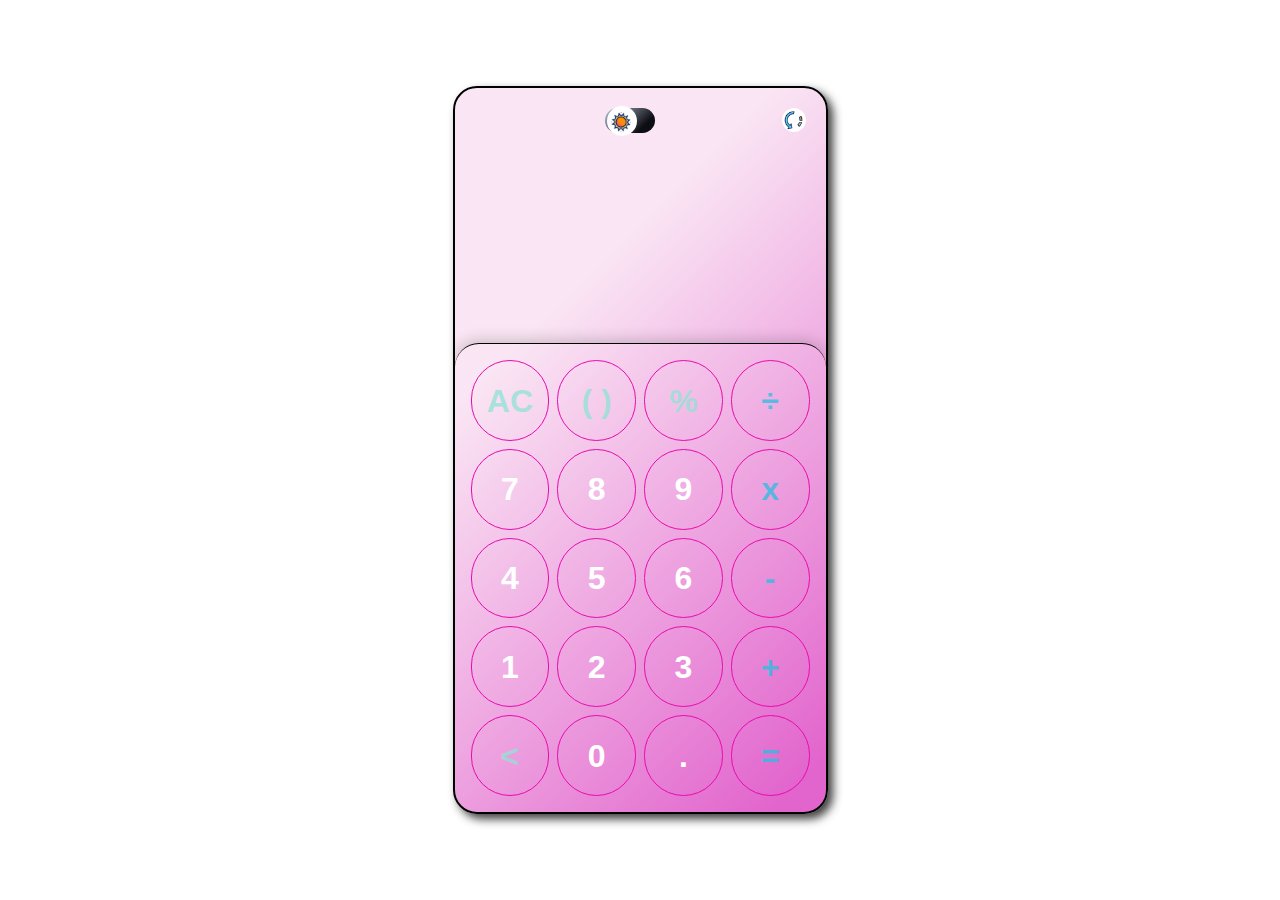
<file: Calculator/index.html>
<!DOCTYPE html>
<html lang="en">
<head>
	<meta charset="UTF-8">
	<meta http-equiv="X-UA-Compatible" content="IE=edge">
	<meta name="viewport" content="width=device-width, initial-scale=1.0">
	<title>Calculator</title>
	<link rel="stylesheet" href="style.css" />
  <link rel="stylesheet" href="https://cdnjs.cloudflare.com/ajax/libs/font-awesome/6.0.0-beta3/css/all.min.css">

</head>
<body>
	
	<div class="app">

		<div class="calculator">
      <div class="theme-toggle">
        <input type="checkbox" id="themeSwitch" />
        <label for="themeSwitch" class="theme-switch-label">
          <div class="theme-switch-icon">
						
            
						<img src="icons/sun.gif" alt="Sun Icon" class="sun-icon">
						<img src="icons/night.gif" alt="Moon Icon" class="moon-icon">
            
          </div>
        </label>
      </div>

			<div class="history-button">
				<img src="icons/rotate.gif" alt="History Icon" class="history-icon">
				
		</div>
      
			<div class="display">
				<div class="content">
					<div class="input"></div>
					<div class="output"></div>
				</div>
			</div>

			<div class="keys">

				<div data-key="clear" class="key action">
					<span>AC</span>
				</div>

				<div data-key="brackets" class="key action">
					<span>( )</span>
				</div>

				<div data-key="%" class="key action">
					<span>%</span>
				</div>

				<div data-key="/" class="key operator">
					<span>÷</span>
				</div>

				<div data-key="7" class="key">
					<span>7</span>
				</div>

				<div data-key="8" class="key">
					<span>8</span>
				</div>

				<div data-key="9" class="key">
					<span>9</span>
				</div>

				<div data-key="*" class="key operator">
					<span>x</span>
				</div>

				<div data-key="4" class="key">
					<span>4</span>
				</div>

				<div data-key="5" class="key">
					<span>5</span>
				</div>

				<div data-key="6" class="key">
					<span>6</span>
				</div>

				<div data-key="-" class="key operator">
					<span>-</span>
				</div>

				<div data-key="1" class="key">
					<span>1</span>
				</div>

				<div data-key="2" class="key">
					<span>2</span>
				</div>

				<div data-key="3" class="key">
					<span>3</span>
				</div>

				<div data-key="+" class="key operator">
					<span>+</span>
				</div>

				<div data-key="backspace" class="key action">
					<span>&lt;</span>
				</div>

				<div data-key="0" class="key">
					<span>0</span>
				</div>

				<div data-key="." class="key">
					<span>.</span>
				</div>
				
				<div data-key="=" class="key operator">
					<span>=</span>
				</div>
			</div>

		</div>

	</div>

	<script src="script.js"></script>
</body>
</html>
</file>
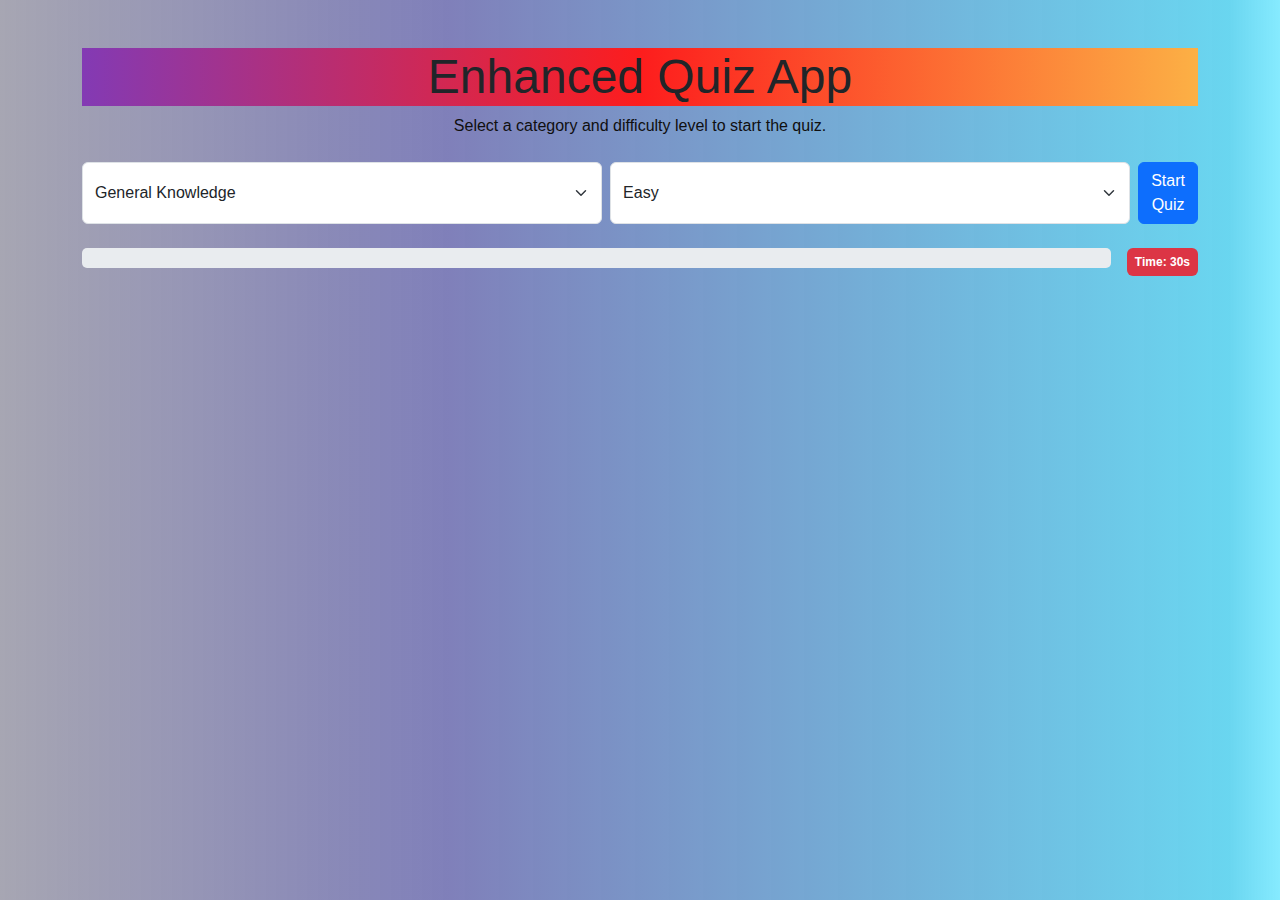
<file: Quiz App/index.html>
<!DOCTYPE html>
<html lang="en">
<head>
    <meta charset="UTF-8">
    <meta name="viewport" content="width=device-width, initial-scale=1.0">
    <title>Enhanced Quiz App</title>
    <link href="https://cdn.jsdelivr.net/npm/bootstrap@5.3.0/dist/css/bootstrap.min.css" rel="stylesheet">
    <link rel="stylesheet" href="styles.css">
</head>
<body>
    <div class="container mt-5">
        <!-- Theme and Dark Mode Toggles -->
        <div class="d-flex justify-content-between">
           
        </div>

        <!-- Quiz Header -->
        <div id="quiz-header" class="text-center">
            <h1>Enhanced Quiz App</h1>
            <p>Select a category and difficulty level to start the quiz.</p>
        </div>

        <!-- Quiz Settings -->
        <div id="quiz-settings" class="d-flex justify-content-center my-4">
            <select id="category" class="form-select me-2">
                <option value="general">General Knowledge</option>
                <option value="science">Science</option>
                <option value="history">History</option>
                <option value="dsa">DSA</option>
            </select>
            <select id="difficulty" class="form-select">
                <option value="easy">Easy</option>
                <option value="medium">Medium</option>
                <option value="hard">Hard</option>
            </select>
            <button id="start-quiz" class="btn btn-primary ms-2">Start Quiz</button>
        </div>

        <!-- Progress Bar and Timer -->
        <div class="d-flex justify-content-between mb-4">
            <div class="progress flex-grow-1 me-3">
                <div id="progress-bar" class="progress-bar" role="progressbar" style="width: 0%;" aria-valuenow="0" aria-valuemin="0" aria-valuemax="100"></div>
            </div>
            <div id="timer" class="badge bg-danger p-2">Time: 30s</div>
        </div>

        <!-- Quiz Content -->
        <div id="quiz-content" class="d-none">
            <div id="question" class="mb-4"></div>
            <div id="options" class="mb-4"></div>
            <div class="d-flex justify-content-between">
                <button id="prev-question" class="btn btn-secondary">Previous</button>
                <button id="next-question" class="btn btn-primary">Next</button>
                <button id="hint" class="btn btn-warning">Hint</button>
            </div>
        </div>

        <!-- Quiz Results -->
        <div id="quiz-results" class="d-none text-center">
            <h3>Your Score: <span id="score"></span></h3>
            <h4>Accuracy: <span id="accuracy"></span>%</h4>
            <h4>Average Time per Question: <span id="avg-time"></span>s</h4>
            <button id="review-answers" class="btn btn-info mt-3">Review Answers</button>
            <button id="restart-quiz" class="btn btn-success mt-3">Restart Quiz</button>
            <button id="share-result" class="btn btn-primary mt-3">Share Result</button>
        </div>

        <!-- Review Section -->
        <div id="review-section" class="d-none">
            <h3 class="text-center">Review Your Answers</h3>
            <div id="review-content"></div>
            <button id="back-to-results" class="btn btn-secondary mt-3">Back to Results</button>
        </div>
    </div>

    <script src="script.js"></script>
</body>
</html>
</file>
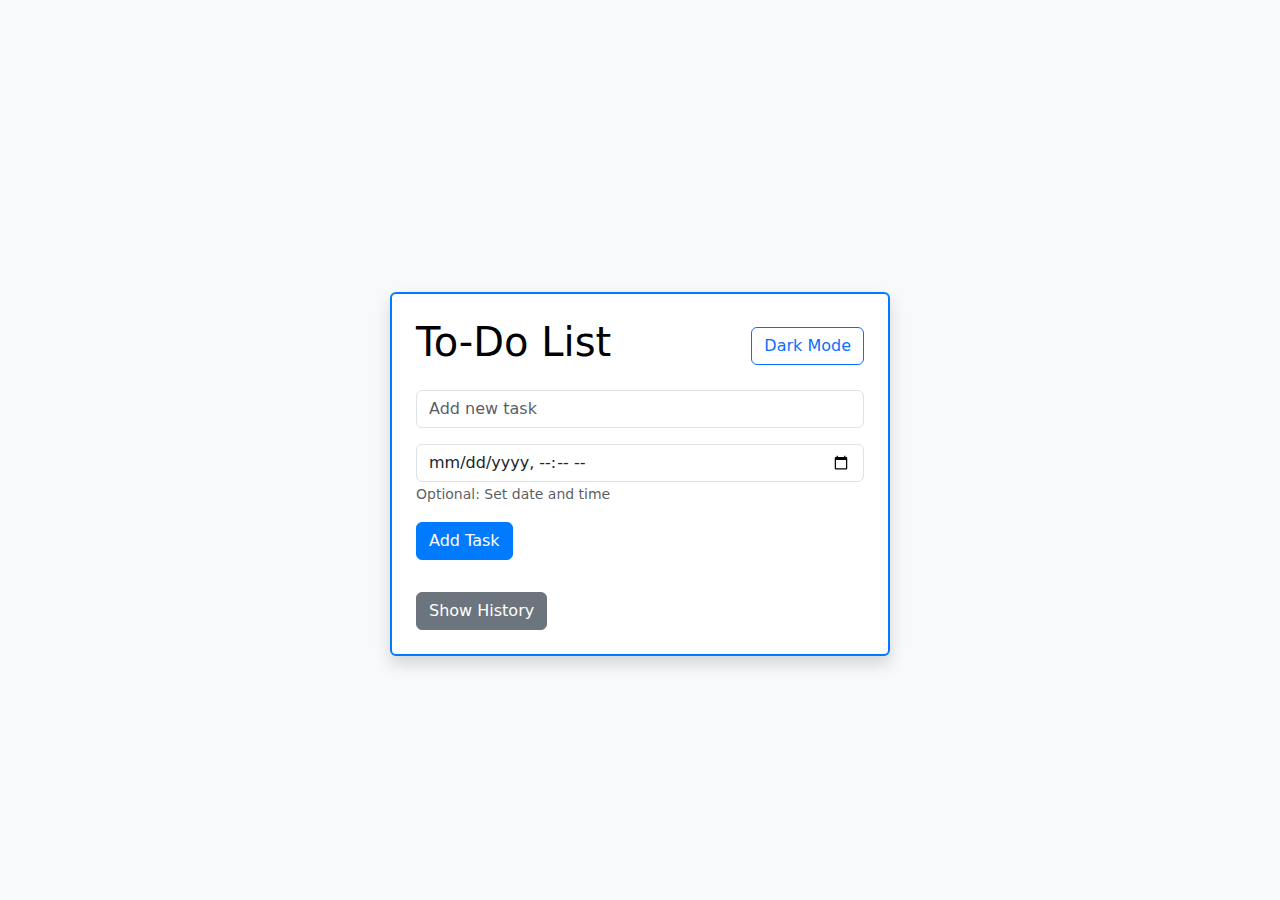
<file: TO-Do LIst/index.html>
<!DOCTYPE html>
<html lang="en">
<head>
    <meta charset="UTF-8">
    <meta name="viewport" content="width=device-width, initial-scale=1.0">
    <title>To-Do List</title>
    <link href="https://cdn.jsdelivr.net/npm/bootstrap@5.3.0/dist/css/bootstrap.min.css" rel="stylesheet">
    <link rel="stylesheet" href="styles.css">
</head>
<body>
    <div class="wrapper">
        <div class="container mt-5 p-4 rounded shadow">
            <div class="d-flex justify-content-between align-items-center mb-3">
                <h1>To-Do List</h1>
                <button id="toggle-theme" class="btn btn-outline-primary">Dark Mode</button>
            </div>

            <div class="form-group">
                <input type="text" id="task-input" class="form-control" placeholder="Add new task">
            </div>

            <div class="form-group mt-3">
                <input type="datetime-local" id="datetime-input" class="form-control">
                <small class="form-text text-muted">Optional: Set date and time</small>
            </div>

            <button id="add-task" class="btn btn-primary mt-3">Add Task</button>

            <ul id="task-list" class="list-group mt-3"></ul>

            <button id="show-history" class="btn btn-secondary mt-3">Show History</button>

            <div id="history-list" class="list-group mt-3 hidden"></div>
        </div>
    </div>
    
    <script src="script.js"></script>
</body>
</html>
</file>
<file: Calculator/style.css>
* {
	margin: 0;
	padding: 0;
	box-sizing: border-box;
	font-family: sans-serif;

}

.app {
	display: flex;
	justify-content: center;
	align-items: center;
	height: 100vh;
}



.history-button {
  position: absolute;
  top: 20px;
  right: 20px;
  cursor: pointer;
}

.history-button img {
  width: 24px;
  height: 24px;
	border-radius: 50px;
}


.calculator {
  position: relative;
	background: hsla(310, 68%, 64%, 1);

	background: linear-gradient(135deg, hsla(310, 68%, 64%, 1) 5%, hsla(318, 67%, 94%, 1) 71%);
	
	background: -moz-linear-gradient(135deg, hsla(310, 68%, 64%, 1) 5%, hsla(318, 67%, 94%, 1) 71%);
	
	background: -webkit-linear-gradient(135deg, hsla(310, 68%, 64%, 1) 5%, hsla(318, 67%, 94%, 1) 71%);
	
	filter: progid: DXImageTransform.Microsoft.gradient( startColorstr="#E266CE", endColorstr="#FAE6F4", GradientType=1 );


  width: 100%;
  max-width: 375px;
  min-height: 640px;
  display: flex;
  flex-direction: column;
  border-radius: 1.5rem;
  overflow: hidden;
	border: 2px solid black;
	box-shadow: inset 5px 5px 10px rgba(0, 0, 0, 0.2);
	box-shadow:5px 5px 10px rgba(38, 36, 36, 0.886); ;
}





.theme-toggle {
  position: relative;
  width: 50px;
  height: 25px;
  background: hsla(223, 21%, 6%, 1);

	background: linear-gradient(135deg, hsla(223, 21%, 6%, 1) 24%, hsla(221, 21%, 73%, 1) 94%);

	background: -moz-linear-gradient(135deg, hsla(223, 21%, 6%, 1) 24%, hsla(221, 21%, 73%, 1) 94%);

	background: -webkit-linear-gradient(135deg, hsla(223, 21%, 6%, 1) 24%, hsla(221, 21%, 73%, 1) 94%);

	filter: progid: DXImageTransform.Microsoft.gradient( startColorstr="#0D0F14", endColorstr="#ACB5C9", GradientType=1 );

  border-radius: 20px;
  margin-bottom: 10px;
  margin-left: 150px;
  margin-top: 20px;
  cursor: pointer;
  display: flex;
  justify-content: space-between;
  padding: 5px;
  align-items: center;
}




.theme-toggle input[type="checkbox"] {
  display: none;
}


.theme-switch-icon img {
  width: 30px;
  height: 30px;
	border-radius: 50px;
}

.theme-switch-icon .sun-icon {
  display: block;

}

.theme-switch-icon .moon-icon {
  display: none;
}

#themeSwitch:checked + .theme-switch-label .theme-switch-icon .sun-icon {
  display: none;
}

#themeSwitch:checked + .theme-switch-label .theme-switch-icon .moon-icon {
  display: block;
}






.theme-switch-icon {
  width: 25px;
  height: 25px;
  /* background: #ed0909; */
  border-radius: 50%;
  transition: 0.2s;
  position: relative;
  display: flex;
  align-items: center;
  justify-content: center;
}

.sun-icon,
.moon-icon {
  position: absolute;
  font-size: 14px;
  /* color: rgb(228, 11, 11); */
  transition: opacity 0.2s;
}

.moon-icon {
  opacity: 0;
}

#themeSwitch:checked + .theme-switch-label .theme-switch-icon {
  transform: translateX(23px);
  /* background: #dc091e; */
}

#themeSwitch:checked + .theme-switch-label .theme-switch-icon .sun-icon {
  opacity: 0;
}

#themeSwitch:checked + .theme-switch-label .theme-switch-icon .moon-icon {
  opacity: 1;
}





body.dark {
  background-color: whitesmoke;
}

body.dark .calculator {
background: hsla(223, 21%, 6%, 1);

background: linear-gradient(135deg, hsla(223, 21%, 6%, 1) 24%, hsla(221, 21%, 73%, 1) 94%);

background: -moz-linear-gradient(135deg, hsla(223, 21%, 6%, 1) 24%, hsla(221, 21%, 73%, 1) 94%);

background: -webkit-linear-gradient(135deg, hsla(223, 21%, 6%, 1) 24%, hsla(221, 21%, 73%, 1) 94%);

filter: progid: DXImageTransform.Microsoft.gradient( startColorstr="#0D0F14", endColorstr="#ACB5C9", GradientType=1 );
}




.display {
	min-height: 200px;
	padding: 1.5rem;
	display: flex;
	justify-content: flex-end;
	align-items: flex-end;
	/* color: rgb(74, 57, 57); */
	text-align: right;
	flex: 1 1 0%;
}

.display .content {
	display: flex;
	flex-direction: column;
	justify-content: flex-end;
	width: 100%;
	max-width: 100%;
	overflow: auto;
}

.display .input {
	width: 100%;
	font-size: 1.25rem;
	margin-bottom: 0.5rem;
}

.display .output {
	font-size: 3rem;
	font-weight: 700;
	width: 100%;
	white-space: nowrap;
}






.keys {
	padding: 1rem;
	border-radius: 1.5rem 1.5rem 0 0;
	display: grid;
	grid-template-columns: repeat(4, 1fr);
	grid-template-rows: repeat(5, 1fr);
	grid-gap: 0.5rem;
	box-shadow: 0px -2px 16px rgba(0, 0, 0, 0.2);
	border-top: 1px solid black;	
}

.keys .key {
	position: relative;
	cursor: pointer;
	display: block;
	height: 0;
	padding-top: 100%;
	border-radius: 3rem;
	transition: 0.2s;
	user-select: none;
	border: 0.1px solid rgb(234, 10, 174);
}

.keys .key span {
	position: absolute;
	top: 50%;
	left: 50%;
	transform: translate(-50%, -50%);

	font-size: 2rem;
	font-weight: 600;
	color: #FFF;
}

.keys .key:hover {
	box-shadow: inset 2px 2px 8px rgba(0, 0, 0, 0.2);
}

.keys .key.operator span {
	color: #29bee0c3;
}

.keys .key.action span {
	color: #93e2d5c9;
}
</file>
<file: Quiz App/styles.css>
body {
  background: rgb(2,0,36);
  background: linear-gradient(90deg, rgba(2,0,36,0.3477984943977591) 0%, rgba(9,9,121,0.5186668417366946) 35%, rgba(9,187,230,0.6083026960784313) 96%, rgba(0,212,255,0.47384891456582634) 100%);
  font-family: Arial, sans-serif;
}

#quiz-header h1 {
  font-size: 3rem;
  /* color: #161414; */
  background: rgb(131,58,180);
background: linear-gradient(90deg, rgba(131,58,180,1) 0%, rgba(253,29,29,1) 50%, rgba(252,176,69,1) 100%);
}

#quiz-header p {
  color: #100f0f;
}

#quiz-content {
  background-color: #fff;
  padding: 20px;
  border-radius: 8px;
  box-shadow: 0px 0px 10px rgba(0, 0, 0, 0.1);
}

#question {
  font-size: 1.5rem;
  font-weight: bold;
}

#options button {
  width: 100%;
  margin-bottom: 10px;
}

#quiz-results h3, #quiz-results h4 {
  color: #28a745;
}

#review-section {
  background-color: #fff;
  padding: 20px;
  border-radius: 8px;
  box-shadow: 0px 0px 10px rgba(0, 0, 0, 0.1);
}

#review-section h3 {
  color: #007bff;
}

.progress {
  height: 20px;
  border-radius: 5px;
}

.progress-bar {
  background-color: #007bff;
}

body.dark-mode {
  background-color: #b6afaf;
  color: #f4f4f4;
}

body.dark-mode #quiz-content, body.dark-mode #review-section {
  background-color: #020101;
  color: #f4f4f4;
}

body.blue-theme #quiz-content {
  border-color: #007bff;
 
}

body.green-theme #quiz-content {
  border-color: #28a745;
}
</file>
<file: TO-Do LIst/styles.css>
body {
  background-color: #f8f9fa;
  color: #000000;
}

.wrapper {
  display: flex;
  justify-content: center;
  align-items: center;
  height: 100vh;
}

.container {
  max-width: 500px;
  background-color: #ffffff;
  border: 2px solid #007bff;
}

body.dark-mode {
  background-color: #2c2c2c;
  color: #ffffff;
}

body.dark-mode .container {
  background-color: #343a40;
  border: 2px solid #6c757d;
}

.list-group-item {
  display: flex;
  justify-content: space-between;
  align-items: center;
  background-color: #f8f9fa;
}

.list-group-item small {
  color: #6c757d;
}

body.dark-mode .list-group-item {
  background-color: #495057;
}

#history-list {
  max-height: 200px;
  overflow-y: auto;
}

.hidden {
  display: none;
}

.btn-primary {
  background-color: #007bff;
  border-color: #007bff;
}

.btn-secondary {
  background-color: #6c757d;
  border-color: #6c757d;
}
</file>
